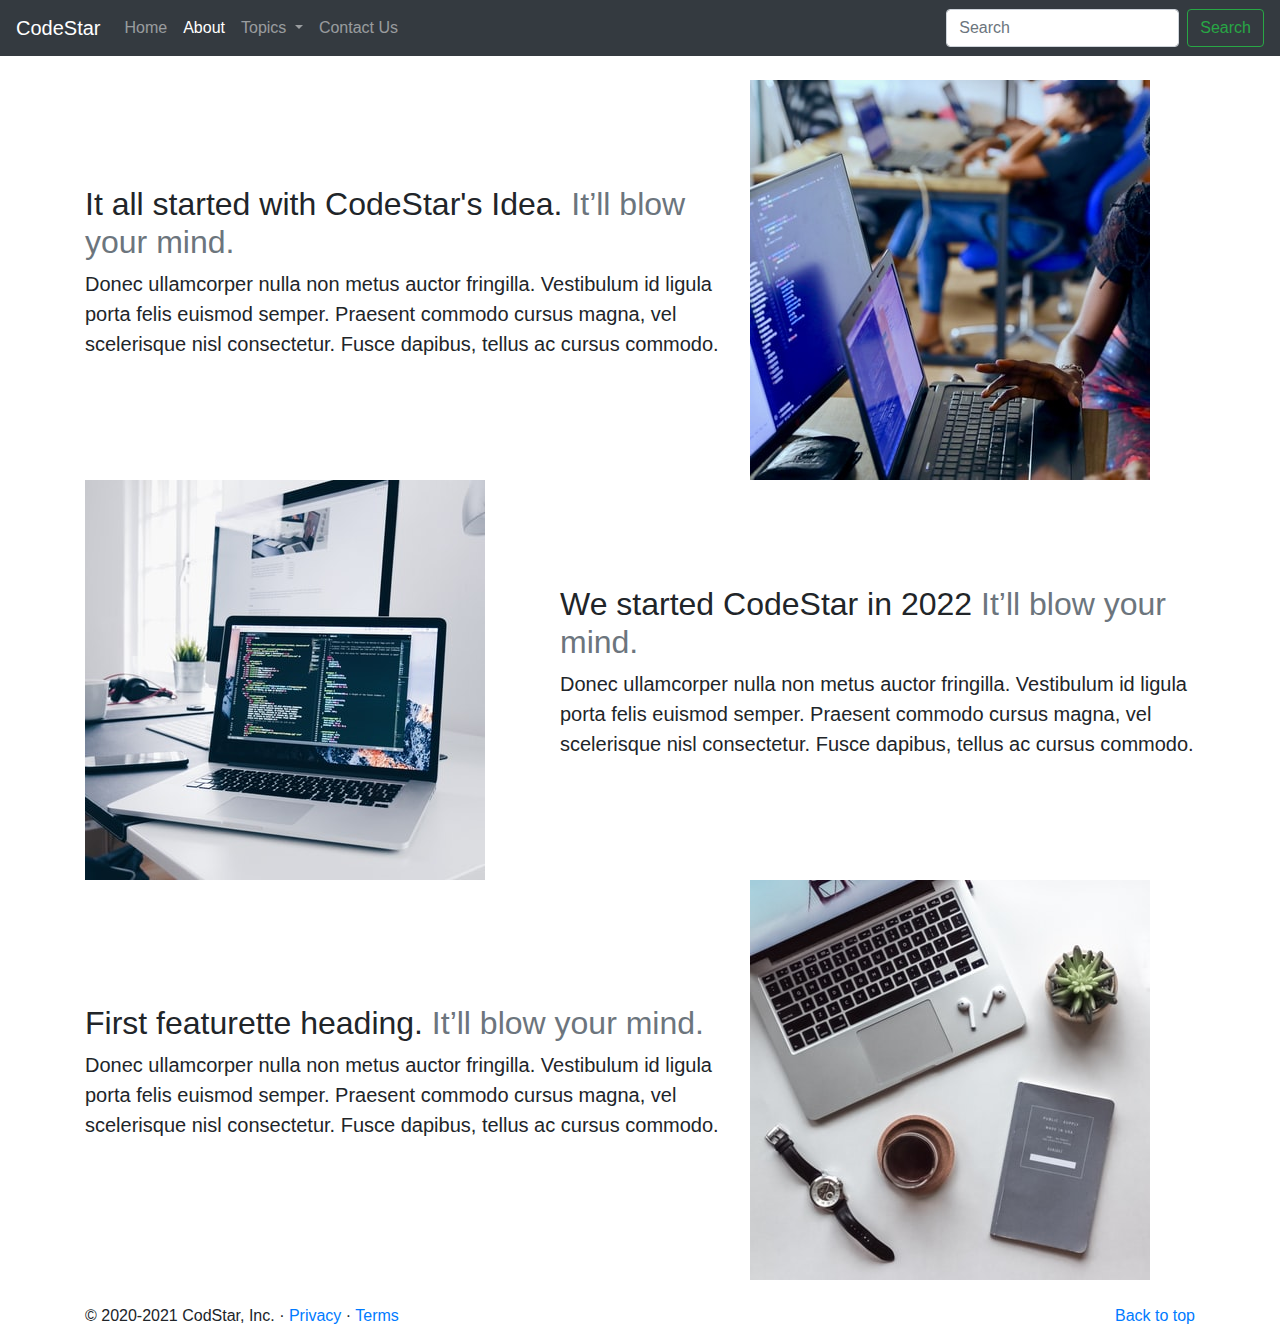
<file: about.html>
<!doctype html>
<html lang="en">
  <head>
    <!-- Required meta tags -->
    <meta charset="utf-8">
    <meta name="viewport" content="width=device-width, initial-scale=1, shrink-to-fit=no">

    <!-- Bootstrap CSS -->
    <link rel="stylesheet" href="https://cdn.jsdelivr.net/npm/bootstrap@4.0.0/dist/css/bootstrap.min.css" integrity="sha384-Gn5384xqQ1aoWXA+058RXPxPg6fy4IWvTNh0E263XmFcJlSAwiGgFAW/dAiS6JXm" crossorigin="anonymous">

    <title>About</title>
  </head>
  <body>
    <nav class="navbar navbar-expand-lg navbar-dark bg-dark">
        <a class="navbar-brand" href="#">CodeStar</a>
        <button class="navbar-toggler" type="button" data-toggle="collapse" data-target="#navbarSupportedContent"
            aria-controls="navbarSupportedContent" aria-expanded="false" aria-label="Toggle navigation">
            <span class="navbar-toggler-icon"></span>
        </button>

        <div class="collapse navbar-collapse" id="navbarSupportedContent">
            <ul class="navbar-nav mr-auto">
                <li class="nav-item">
                    <a class="nav-link" href="index.html">Home <span class="sr-only">(current)</span></a>
                </li>
                <li class="nav-item active">
                    <a class="nav-link" href="/about.html">About</a>
                </li>

                <li class="nav-item dropdown">
                    <a class="nav-link dropdown-toggle" href="#" id="navbarDropdown" role="button"
                        data-toggle="dropdown" aria-haspopup="true" aria-expanded="false">
                        Topics
                    </a>
                    <div class="dropdown-menu" aria-labelledby="navbarDropdown">
                        <a class="dropdown-item" href="#">Technology</a>
                        <a class="dropdown-item" href="#">Web Development</a>
                        <div class="dropdown-divider"></div>
                        <a class="dropdown-item" href="#">Support</a>
                        <a class="dropdown-item" href="#">Write for us</a>
                    </div>
                </li>
                <li class="nav-item">
                    <a class="nav-link" href="/contact.html">Contact Us</a>
                </li>


            </ul>
            <form class="form-inline my-2 my-lg-0">
                <input class="form-control mr-sm-2" type="search" placeholder="Search" aria-label="Search">
                <button class="btn btn-outline-success my-2 my-sm-0" type="submit">Search</button>
            </form>
        </div>
    </nav>

    <div class="container my-4">
        <div class="row featurette d-flex justify-content-center align-items-center">
            <div class="col-md-7">
                <h2 class="featurette-heading">It all started with CodeStar's Idea. <span class="text-muted">It’ll blow your
                        mind.</span></h2>
                <p class="lead">Donec ullamcorper nulla non metus auctor fringilla. Vestibulum id ligula porta felis
                    euismod semper. Praesent commodo cursus magna, vel scelerisque nisl consectetur. Fusce dapibus,
                    tellus ac cursus commodo.</p>
            </div>
            <div class="col-md-5">
                <img class="img-fluid" src="about-1.jpg" alt="">
                 
            </div>
        </div>
        <div class="row featurette d-flex justify-content-center align-items-center">
            <div class="col-md-7 order-md-2">
                <h2 class="featurette-heading">We started CodeStar in 2022 <span class="text-muted">It’ll blow your
                        mind.</span></h2>
                <p class="lead">Donec ullamcorper nulla non metus auctor fringilla. Vestibulum id ligula porta felis
                    euismod semper. Praesent commodo cursus magna, vel scelerisque nisl consectetur. Fusce dapibus,
                    tellus ac cursus commodo.</p>
            </div>
            <div class="col-md-5 order-md-1">
                <img class="img-fluid" src="about-2.jpg" alt="">
                 
            </div>
        </div>
        <div class="row featurette d-flex justify-content-center align-items-center">
            <div class="col-md-7">
                <h2 class="featurette-heading">First featurette heading. <span class="text-muted">It’ll blow your
                        mind.</span></h2>
                <p class="lead">Donec ullamcorper nulla non metus auctor fringilla. Vestibulum id ligula porta felis
                    euismod semper. Praesent commodo cursus magna, vel scelerisque nisl consectetur. Fusce dapibus,
                    tellus ac cursus commodo.</p>
            </div>
            <div class="col-md-5">
                <img class="img-fluid" src="about-3.jpg" alt="">
                 
            </div>
        </div>
    </div>

    <footer class="container">
        <p class="float-right"><a href="#">Back to top</a></p>
        <p>© 2020-2021 CodStar, Inc. · <a href="#">Privacy</a> · <a href="#">Terms</a></p>
      </footer>

    <!-- Optional JavaScript -->
    <!-- jQuery first, then Popper.js, then Bootstrap JS -->
    <script src="https://code.jquery.com/jquery-3.2.1.slim.min.js" integrity="sha384-KJ3o2DKtIkvYIK3UENzmM7KCkRr/rE9/Qpg6aAZGJwFDMVNA/GpGFF93hXpG5KkN" crossorigin="anonymous"></script>
    <script src="https://cdn.jsdelivr.net/npm/popper.js@1.12.9/dist/umd/popper.min.js" integrity="sha384-ApNbgh9B+Y1QKtv3Rn7W3mgPxhU9K/ScQsAP7hUibX39j7fakFPskvXusvfa0b4Q" crossorigin="anonymous"></script>
    <script src="https://cdn.jsdelivr.net/npm/bootstrap@4.0.0/dist/js/bootstrap.min.js" integrity="sha384-JZR6Spejh4U02d8jOt6vLEHfe/JQGiRRSQQxSfFWpi1MquVdAyjUar5+76PVCmYl" crossorigin="anonymous"></script>
  </body>
</html>
</file>
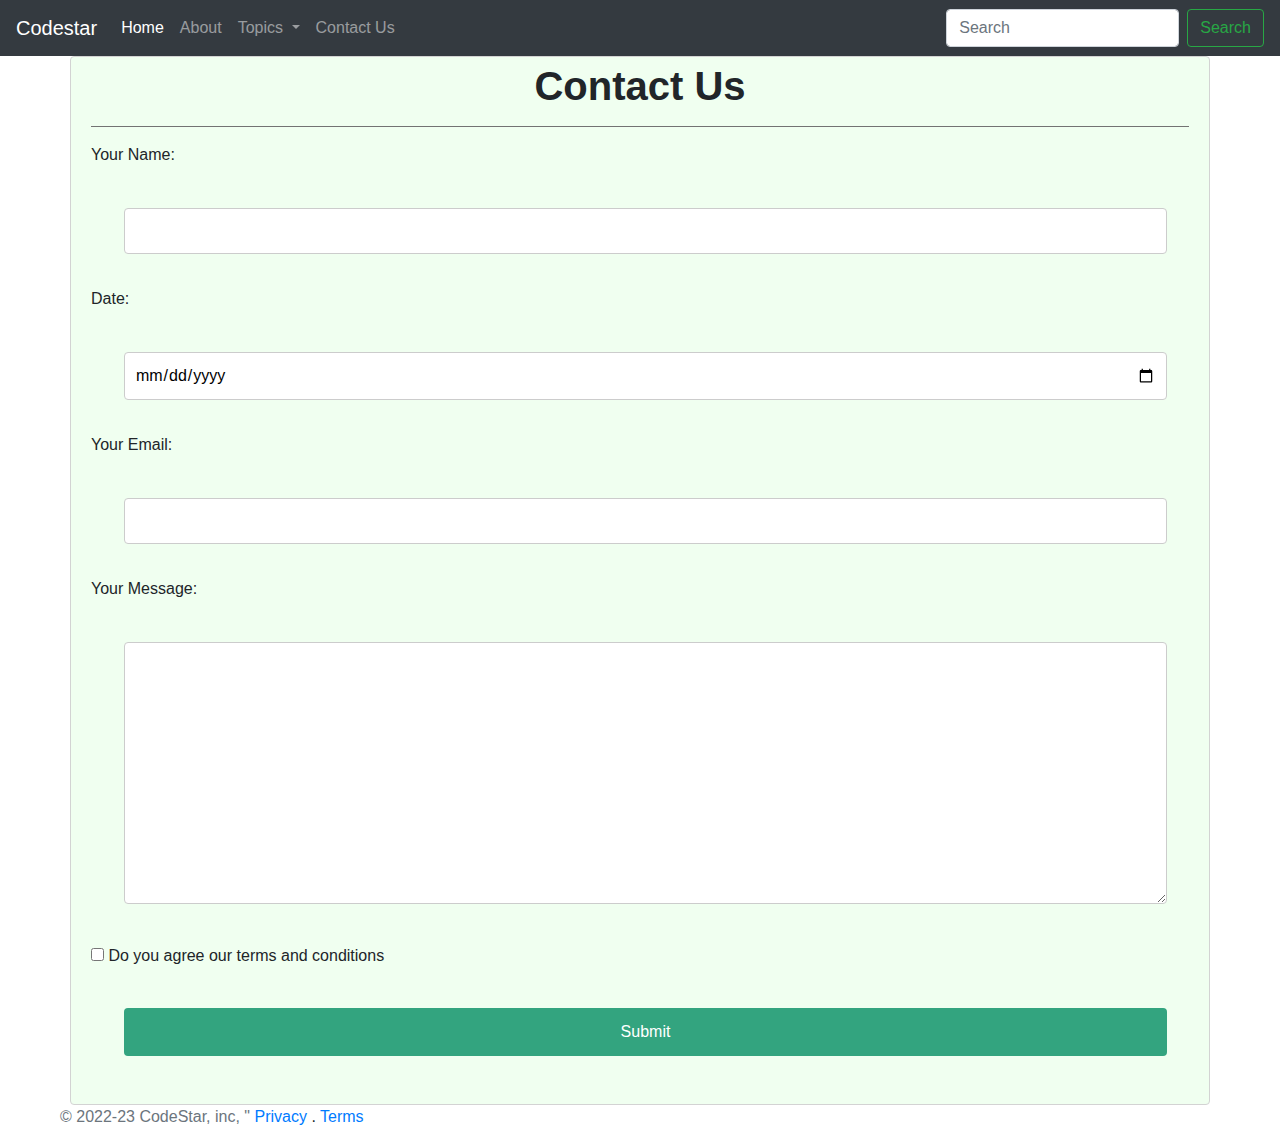
<file: contact.html>
<!doctype html>
<html lang="en">
  <head>
    <!-- Required meta tags -->
    <meta charset="utf-8">
    <meta name="viewport" content="width=device-width, initial-scale=1, shrink-to-fit=no">

    <!-- Bootstrap CSS -->
    <link rel="stylesheet" href="https://cdn.jsdelivr.net/npm/bootstrap@4.0.0/dist/css/bootstrap.min.css" integrity="sha384-Gn5384xqQ1aoWXA+058RXPxPg6fy4IWvTNh0E263XmFcJlSAwiGgFAW/dAiS6JXm" crossorigin="anonymous">
    <link rel="stylesheet" href="contact_style.css">
    <title>Contact Us</title>
  </head>
  <body>
    <nav class="navbar navbar-expand-lg navbar-dark bg-dark">
        <a class="navbar-brand" href="#">Codestar</a>
        <button class="navbar-toggler" type="button" data-toggle="collapse" data-target="#navbarSupportedContent"
            aria-controls="navbarSupportedContent" aria-expanded="false" aria-label="Toggle navigation">
            <span class="navbar-toggler-icon"></span>
        </button>

        <div class="collapse navbar-collapse" id="navbarSupportedContent">
            <ul class="navbar-nav mr-auto">
                <li class="nav-item active">
                    <a class="nav-link" href="/">Home <span class="sr-only">(current)</span></a>
                </li>
                <li class="nav-item">
                    <a class="nav-link" href="about.html">About</a>
                </li>
                <li class="nav-item dropdown">
                    <a class="nav-link dropdown-toggle" href="#" id="navbarDropdown" role="button"
                        data-toggle="dropdown" aria-haspopup="true" aria-expanded="false">
                        Topics
                    </a>
                    <ul class="dropdown-menu" aria-labelledby="navbarDropdown">
                        <li><a class="dropdown-item" href="#">Technology</a></li>
                        <li><a class="dropdown-item" href="#">Web Development</a></li>
                        <li>
                            <hr class="dropdown-divider">
                        </li>
                        <li><a class="dropdown-item" href="#">Support</a></li>
                        <li><a class="dropdown-item" href="#">Write for us</a></li>
                    </ul>
                </li>
                <li class="nav-item">
                    <a class="nav-link" href="contact.html">Contact Us</a>
                </li>
            </ul>
            <form class="form-inline my-2 my-lg-0">
                <input class="form-control mr-sm-2" type="search" placeholder="Search" aria-label="Search">
                <button class="btn btn-outline-success my-2 my-sm-0" type="submit">Search</button>
            </form>
        </div>
    </nav>

    <div class="container">
    <h1 class="heading">Contact Us</h1>
   
   <hr size="3" noshade>
   
    <form action="">
        <label>Your Name:</label><br>
        <input type="text">
        <br>
        <label>Date:</label><br>
        <input type="date">
        <br>
        <label>Your Email:</label><br>
        <input type="email">
        <br>
        <label >Your Message:</label><br>
        <textarea name="yourMessage" id="" cols="30" rows="10"></textarea>
        <br>
        <input type="checkbox">
        <label>Do you agree our terms and conditions</label>
        <br>
        <input type="submit">
       </form>
   </div>
   <footer class="footer" >
    <div class="container1" style="background-color: white;" >
      <span class="text-muted">© 2022-23 CodeStar, inc, "</span>
      <span><a href="">Privacy</a> . <a href="/">Terms</a></span>
    </div>
  </footer>
    <!-- Optional JavaScript -->
    <!-- jQuery first, then Popper.js, then Bootstrap JS -->
    <script src="https://code.jquery.com/jquery-3.2.1.slim.min.js" integrity="sha384-KJ3o2DKtIkvYIK3UENzmM7KCkRr/rE9/Qpg6aAZGJwFDMVNA/GpGFF93hXpG5KkN" crossorigin="anonymous"></script>
    <script src="https://cdn.jsdelivr.net/npm/popper.js@1.12.9/dist/umd/popper.min.js" integrity="sha384-ApNbgh9B+Y1QKtv3Rn7W3mgPxhU9K/ScQsAP7hUibX39j7fakFPskvXusvfa0b4Q" crossorigin="anonymous"></script>
    <script src="https://cdn.jsdelivr.net/npm/bootstrap@4.0.0/dist/js/bootstrap.min.js" integrity="sha384-JZR6Spejh4U02d8jOt6vLEHfe/JQGiRRSQQxSfFWpi1MquVdAyjUar5+76PVCmYl" crossorigin="anonymous"></script>
  </body>
</html>
</file>
<file: contact_style.css>
/* body{
    font-family: 'Gill Sans', 'Gill Sans MT', Calibri, 'Trebuchet MS', sans-serif;
    margin: 15px 30px;
    font-size: 17px;
    padding: 8px;
} */
.container{
    padding: 5px 20px 15px 20px;
    border: 1px solid lightgray;
    border-radius: 4px;
    background-color: honeydew;
}
/* *{
    background-color:honeydew;
} */
.container1{
    position: relative;
    right: -60px;

}
table[border = "1"]{
    background-color: black;
}
input[type="text"],
input[type="date"],
input[type="email"],
input[type="submit"],
textarea{
    background-color: white;
    width: 95%;
    padding: 10px;
    border: 1px solid #ccc;
    border-radius: 4px;
    margin: 3%;
}
.heading{
    font-weight: 600;
    text-align: center;
}
input[type="submit"]{
    background-color: rgb(51, 164, 127);
    color: white;
    padding: 12px 20px;
    border: none;
    cursor: pointer;
}
input[type="submit"]:hover{
    color: darkorange;
}
</file>
